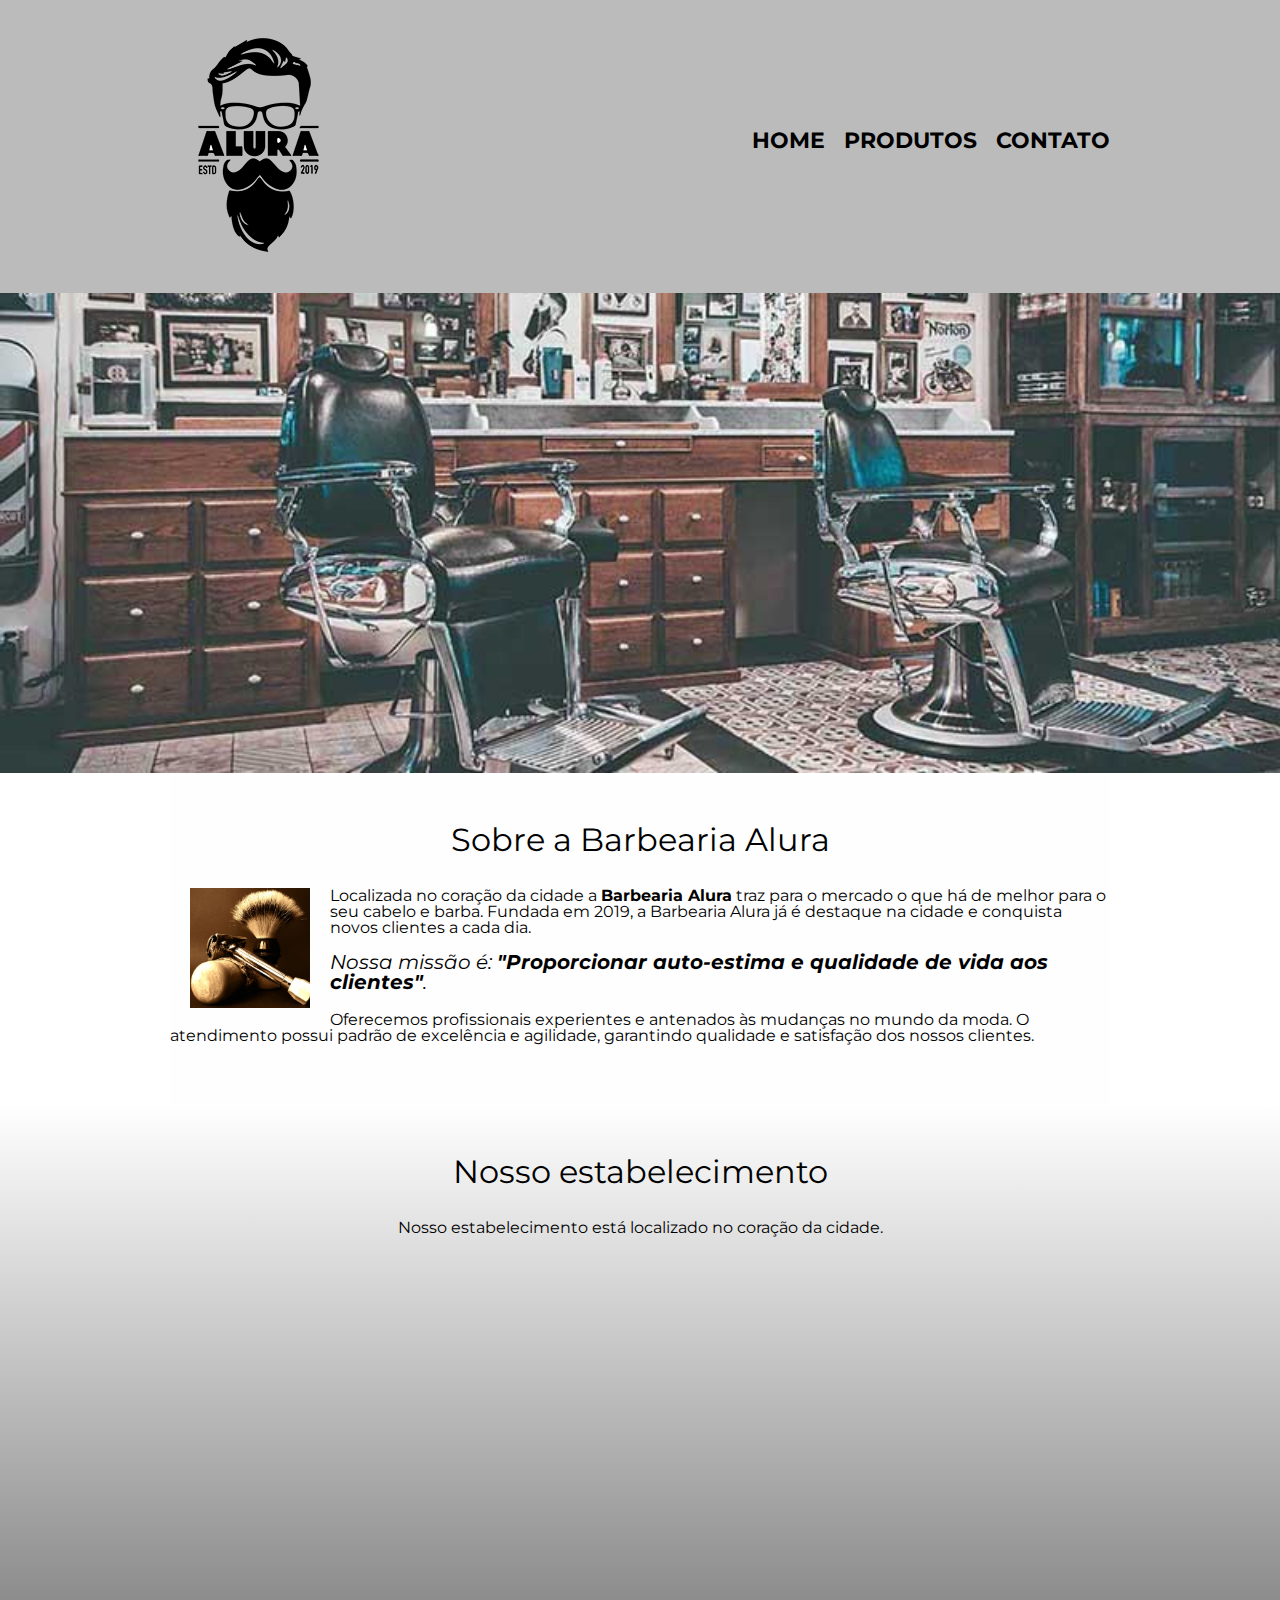
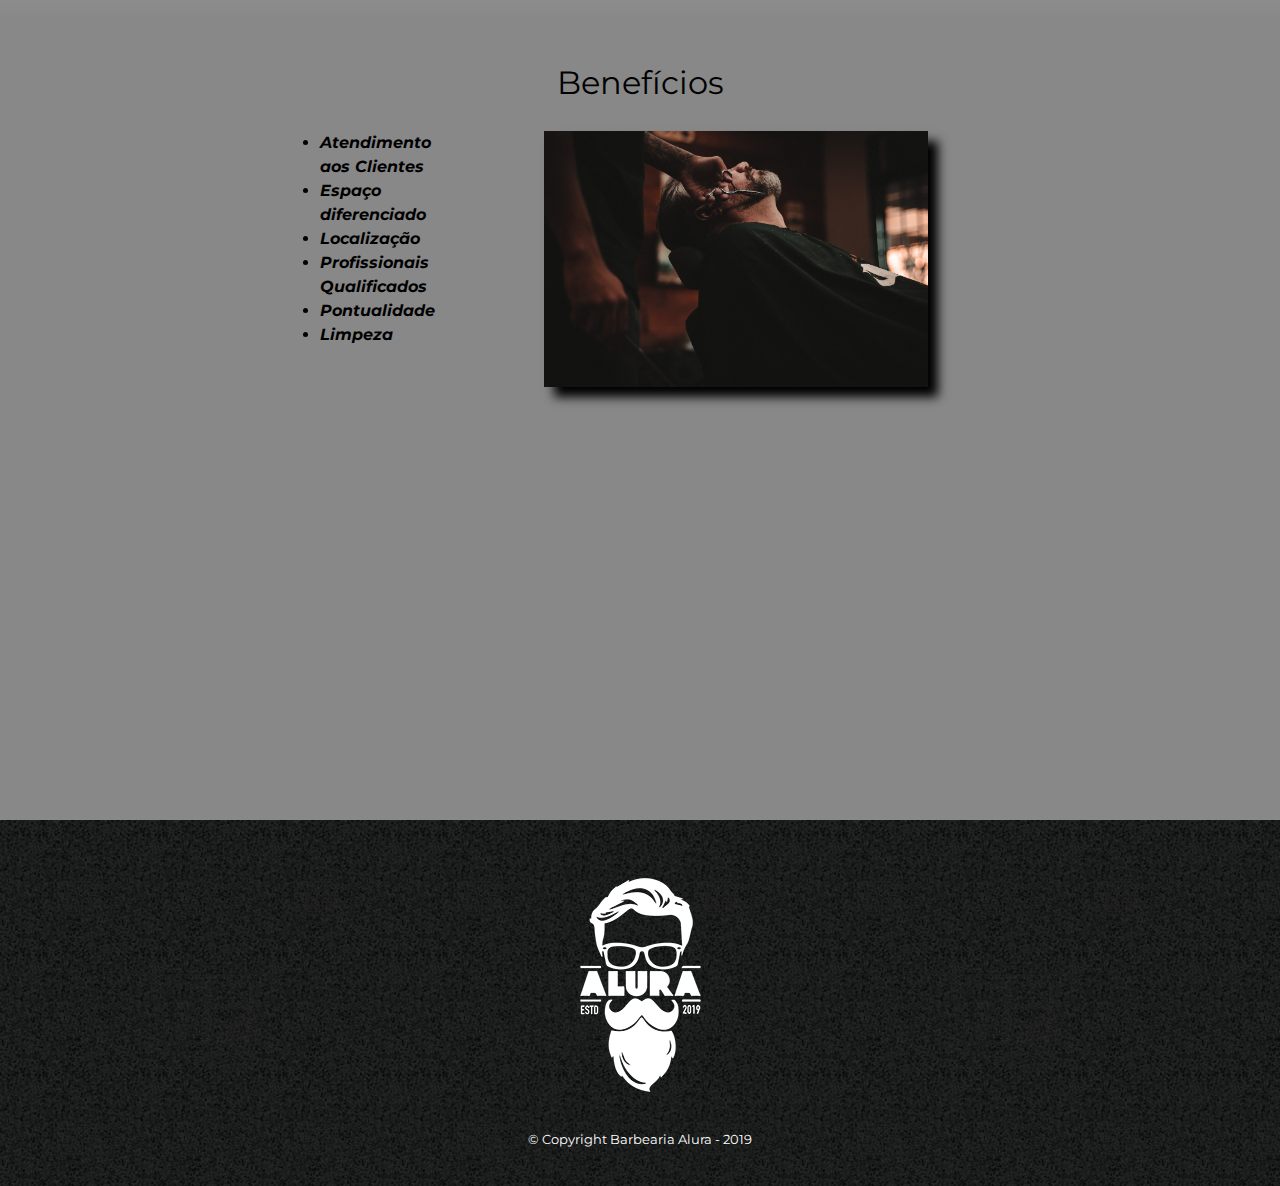
<file: index.html>
<!DOCTYPE html>
<html lang="pt-br">
<head>
    <meta charset="UTF-8">
    <meta http-equiv="X-UA-Compatible" content="IE=edge">
    <meta name="viewport" content="width=device-width, initial-scale=1.0">

    <link rel="icon" href="./assets/img/icon.png" type="image/png">
    <link rel="stylesheet" href="./assets/css/reset.css">
    <link rel="stylesheet" href="./assets/css/style.css">
    <link href="https://fonts.googleapis.com/css?family=Montserrat&display=swap" rel="stylesheet">

    <title>Barbearia Alura</title>
</head>
<body>
    <header>
        <div class="caixa">
            <h1><img src="./assets/img/logo.png" alt="Desenho de um homem com barba e bigode, usando óculos, cabelo com 
            topete e o nome 'Alura' escrito no lugar do nariz" title="Logo da Barbearia Alura"></h1>

            <nav>
                <ul>
                    <li><a href="./index.html">Home</a></li>
                    <li><a href="./pages/produtos.html">Produtos</a></li>
                    <li><a href="./pages/contato.html">Contato</a></li>
                </ul>
            </nav>
        </div>
    </header>

    <img class="banner" src="./assets/img/index/banner.jpg" alt="Foto mostrando duas cadeiras de barbearia com diversas fotos na 
    parede ao fundo" title="Foto de uma barbearia">

    <main>

        <section class="principal">
            <h2 class="titulo-principal">Sobre a Barbearia Alura</h2>

            <img src="./assets/img/index/utensilios.jpg" alt="Foto de utensilios que o barbeiro usa para fazer barba" 
            title="Foto de utensilios de barbeiro" class="utensilios">

            <p>Localizada no coração da cidade a <strong>Barbearia Alura</strong> traz para o mercado o que há de melhor para o seu cabelo e barba. 
            Fundada em 2019, a Barbearia Alura já é destaque na cidade e conquista novos clientes a cada dia.</p>

            <p id="paragrafo-nossa-missao"><em>Nossa missão é: <strong>"Proporcionar auto-estima e qualidade de vida aos clientes"</strong>.</em></p>

            <p>Oferecemos profissionais experientes e antenados às mudanças no mundo da moda. O atendimento possui padrão de excelência e 
            agilidade, garantindo qualidade e satisfação dos nossos clientes.</p>
        </section>

        <section class="mapa">
            <h3 class="titulo-principal">Nosso estabelecimento</h3>

            <p>Nosso estabelecimento está localizado no coração da cidade.</p>

            <div class="mapa-conteudo">
                <iframe src="https://www.google.com/maps/embed?pb=!1m18!1m12!1m3!1d3656.4483278365396!2d-46.63466568562861!3d-23
                .588249068469487!2m3!1f0!2f0!3f0!3m2!1i1024!2i768!4f13.1!3m3!1m2!1s0x94ce5a2b2ed7f3a1%3A0xab35da2f5ca62674!2sCae
                lum!5e0!3m2!1spt-BR!2sbr!4v1568814489656!5m2!1spt-BR!2sbr" width="100%" height="300" frameborder="0" style="border:0;"
                allowfullscreen=""></iframe>
            </div>
        </section>

        <section class="beneficios">
            <h3 class="titulo-principal">Benefícios</h3>

            <div class="conteudo-beneficios">
                <ul class="lista-beneficios">
                    <li class="itens">Atendimento aos Clientes</li>
                    <li class="itens">Espaço diferenciado</li>
                    <li class="itens">Localização</li>
                    <li class="itens">Profissionais Qualificados</li>
                    <li class="itens">Pontualidade</li>
                    <li class="itens">Limpeza</li>
                </ul><img class="imagembeneficios" src="./assets/img/index/beneficios.jpg" alt="Foto de um homem tendo sua barba 
                aparada com uma tesoura" title="Homem fazendo a barba">

                <div class="video">
                    <iframe width="100%" height="315" src="https://www.youtube.com/embed/wcVVXUV0YUY" frameborder="0" 
                    allow="accelerometer; autoplay; encrypted-media; gyroscope; picture-in-picture" allowfullscreen></iframe>
                </div>
            </div>
        </section>
    </main>

    <footer>
        <img src="./assets/img/logo-branco.png" alt="Dsenho de um homem com barba e bigode, usando óculos, cabelo com 
        topete e o nome 'Alura' escrito no lugar do nariz">

        <p class="copyright">&copy; Copyright Barbearia Alura - 2019</p>
    </footer>
</body>
</html>
</file>
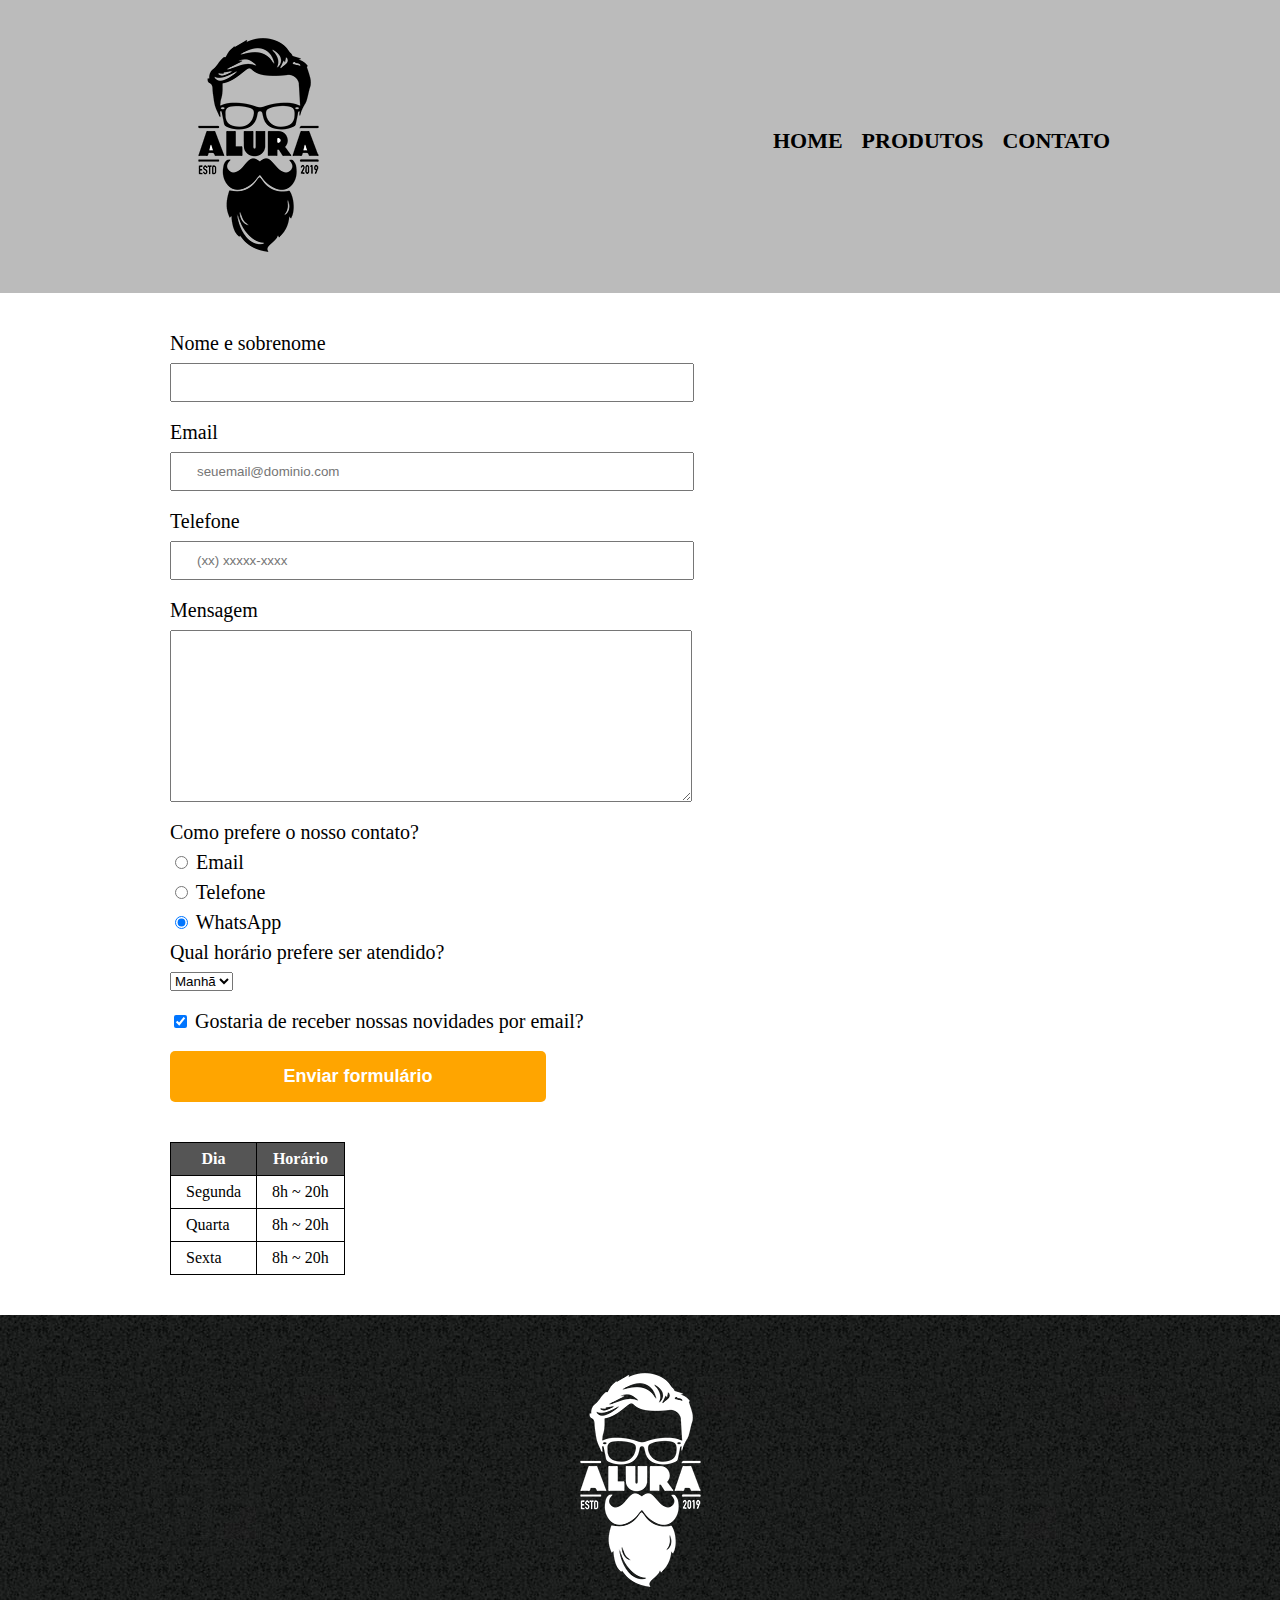
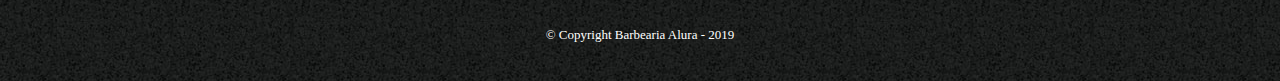
<file: pages/contato.html>
<!DOCTYPE html>
<html lang="pt-br">
<head>
    <meta charset="UTF-8">
    <meta http-equiv="X-UA-Compatible" content="IE=edge">
    <meta name="viewport" content="width=device-width, initial-scale=1.0">

    <link rel="icon" href="../assets/img/icon.png" type="image/png">
    <link rel="stylesheet" href="../assets/css/reset.css">
    <link rel="stylesheet" href="../assets/css/contato.css">

    <title>Contato - Barbearia Alura</title>
</head>
<body>
    <header>
        <div class="caixa">
            <h1><img src="../assets/img/logo.png" alt="Desenho de um homem com barba e bigode, usando óculos, cabelo com 
            topete e o nome 'Alura' escrito no lugar do nariz" title="Logo da Barbearia Alura"></h1>

            <nav>
                <ul>
                    <li><a href="../index.html" title="Link para a página principal">Home</a></li>
                    <li><a href="./produtos.html" title="Link para a página de produtos">Produtos</a></li>
                    <li><a href="./contato.html" title="Link para a página de contato">Contato</a></li>
                </ul>
            </nav>
        </div>
    </header>

    <main>
        <form action="">
            <label for="nomesobrenome">Nome e sobrenome</label>
            <input class="input-padrao" type="text" name="" id="nomesobrenome" required>

            <label for="email">Email</label>
            <input class="input-padrao" type="email" name="" id="email" required placeholder="seuemail@dominio.com">

            <label for="telefone">Telefone</label>
            <input class="input-padrao" type="tel" name="" id="telefone" required placeholder="(xx) xxxxx-xxxx">

            <label for="mensagem">Mensagem</label>
            <textarea class="input-padrao" name="" id="mensagem" cols="70" rows="10" required></textarea>

            <fieldset>
                <legend>Como prefere o nosso contato?</legend>
                <label for="radio-email">
                    <input type="radio" name="contato" id="radio-email" value="email">
                    Email
                </label>

                <label for="radio-telefone">
                    <input type="radio" name="contato" id="radio-telefone" value="telefone">
                    Telefone
                </label>

                <label for="radio-whatsapp">
                    <input type="radio" name="contato" id="radio-whatsapp" value="whatsapp" checked>
                    WhatsApp
                </label>
            </fieldset>

            <fieldset>
                <legend>Qual horário prefere ser atendido?</legend>
                <select>
                    <option>Manhã</option>
                    <option>Tarde</option>
                    <option>Noite</option>
                </select>
            </fieldset>

            <label for="checkbox" class="checkbox">
                <input type="checkbox" name="" id="checkbox" checked>
                Gostaria de receber nossas novidades por email?
            </label>

            <input type="submit" value="Enviar formulário" class="enviar">
        </form>

        <table>
            <thead>
                <tr>
                    <th>Dia</th>
                    <th>Horário</th>
                </tr>
            </thead>
            <tbody>
                <tr>
                    <td>Segunda</td>
                    <td>8h ~ 20h</td>
                </tr>
                <tr>
                    <td>Quarta</td>
                    <td>8h ~ 20h</td>
                </tr>
                <tr>
                    <td>Sexta</td>
                    <td>8h ~ 20h</td>
                </tr>
            </tbody>
        </table>
    </main>

    <footer>
        <img src="../assets/img/logo-branco.png" alt="Dsenho de um homem com barba e bigode, usando óculos, cabelo com 
        topete e o nome 'Alura' escrito no lugar do nariz">
        <p class="copyright">&copy; Copyright Barbearia Alura - 2019</p>
    </footer>
</body>
</html>
</file>
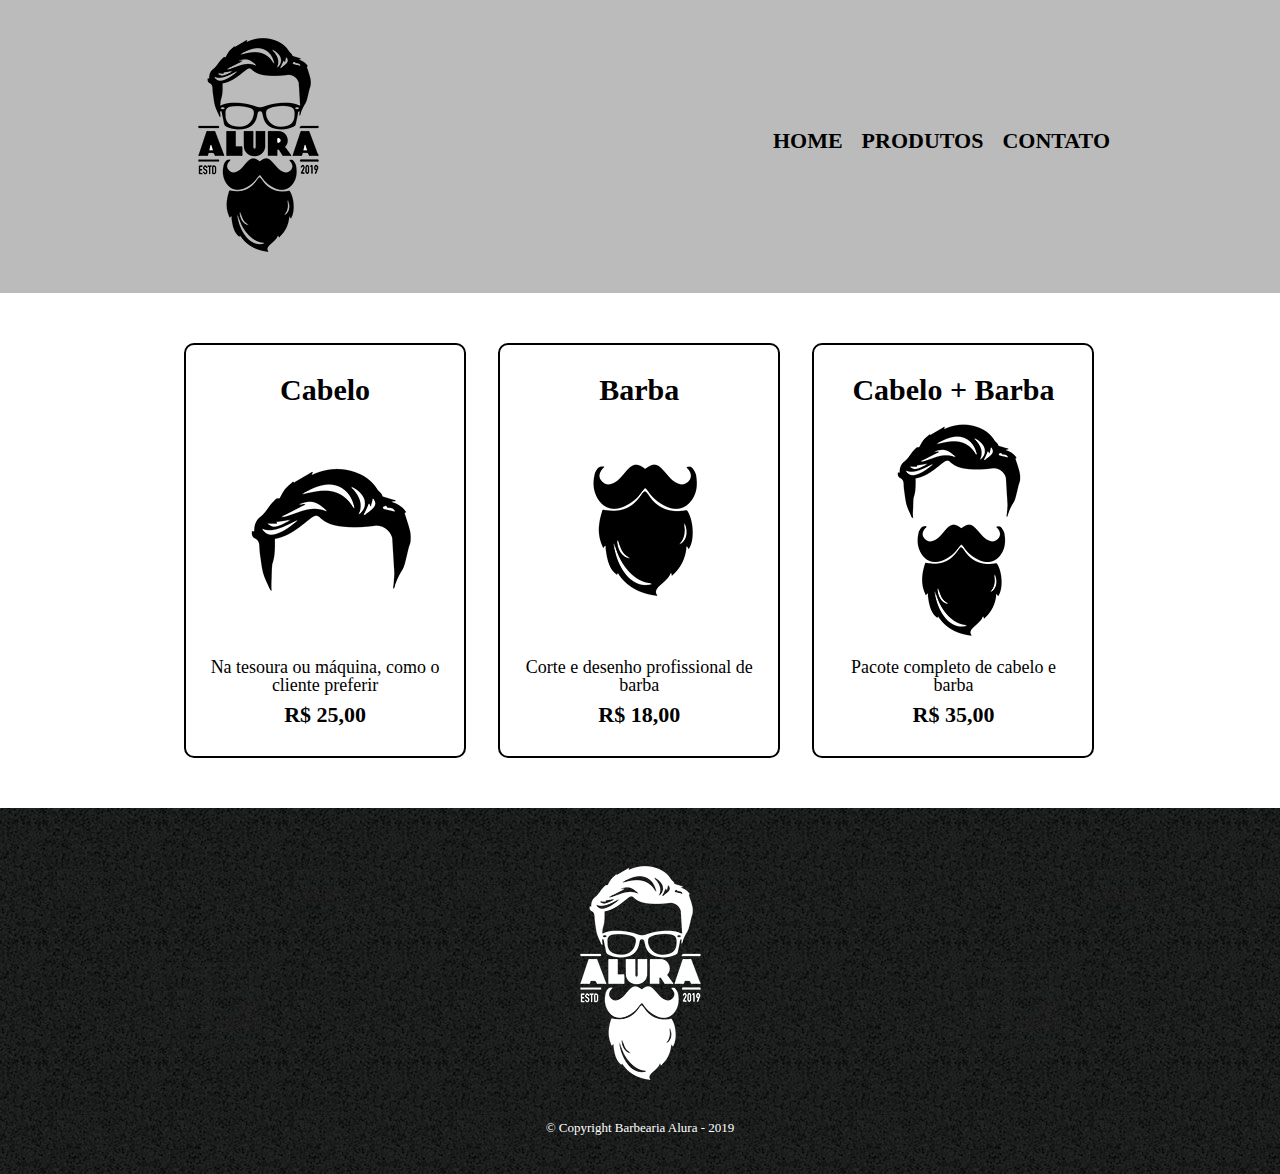
<file: pages/produtos.html>
<!DOCTYPE html>
<html lang="pt-br">
<head>
    <meta charset="UTF-8">
    <meta http-equiv="X-UA-Compatible" content="IE=edge">
    <meta name="viewport" content="width=device-width, initial-scale=1.0">

    <link rel="icon" href="../assets/img/icon.png" type="image/png">
    <link rel="stylesheet" href="../assets/css/reset.css">
    <link rel="stylesheet" href="../assets/css/produtos.css">

    <title>Produtos - Barbearia Alura</title>
</head>
<body>
    <header>
        <div class="caixa">
            <h1><img src="../assets/img/logo.png" alt="Desenho de um homem com barba e bigode, usando óculos, cabelo com 
            topete e o nome 'Alura' escrito no lugar do nariz" title="Logo da Barbearia Alura"></h1>

            <nav>
                <ul>
                    <li><a href="../index.html" title="Link para a página principal">Home</a></li>
                    <li><a href="./produtos.html" title="Link para a página de produtos">Produtos</a></li>
                    <li><a href="../pages/contato.html" title="Link para a página de contato">Contato</a></li>
                </ul>
            </nav>
        </div>
    </header>

    <main>
        <ul class="produtos">
            <li>
                <h2>Cabelo</h2>
                <img src="../assets/img/produtos/cabelo.jpg" alt="Desenho de um cabelo masculino">
                <p class="produto-descricao">Na tesoura ou máquina, como o cliente preferir</p>
                <p class="produto-preco">R$ 25,00</p>
            </li>
            <li>
                <h2>Barba</h2>
                <img src="../assets/img/produtos/barba.jpg" alt="Desenho de uma barba e bigode">
                <p class="produto-descricao">Corte e desenho profissional de barba</p>
                <p class="produto-preco">R$ 18,00</p>
            </li>
            <li>
                <h2>Cabelo + Barba</h2>
                <img src="../assets/img/produtos/cabelo+barba.jpg" alt="Desenho de um cabelo masculino, barba e bigode">
                <p class="produto-descricao">Pacote completo de cabelo e barba</p>
                <p class="produto-preco">R$ 35,00</p>
            </li>
        </ul>
    </main>

    <footer>
        <img src="../assets/img/logo-branco.png" alt="Dsenho de um homem com barba e bigode, usando óculos, cabelo com 
        topete e o nome 'Alura' escrito no lugar do nariz">
        <p class="copyright">&copy; Copyright Barbearia Alura - 2019</p>
    </footer>
</body>
</html>
</file>
<file: assets/css/style.css>
/* Configurações gerais */
body {
    font-family: 'Montserrat', sans-serif;
}

.titulo-principal {
    text-align: center;
    font-size: 2em;
    margin: 0 0 1em;
    clear: left;
}

/* Configuração header */

header {
    background-color: #BBBBBB;
    padding: 20px 0;
}

.caixa {
    position: relative;
    width: 940px;
    margin: 0 auto;
}

nav {
    position: absolute;
    top: 110px;
    right: 0;
}

nav li {
    display: inline;
    margin: 0 0 0 15px;
}

nav a {
    text-transform: uppercase;
    color: #000000;
    font-weight: bold;
    font-size: 22px;
    text-decoration: none;
}

nav a:hover {
    color: #C78C19;
    text-decoration: underline;
}

/* Configuração do banner */

.banner {
    width: 100%;
}

/* Configuração da sessão principal */

.principal {
    width: 940px;
    padding: 3em 0;
    margin: 0 auto;
    background: #FEFEFE;
}

.utensilios {
    width: 120px;
    float: left;
    margin: 0 20px;
    padding: 0 0 20px;
}

.principal p {
    margin: 0 0 1em;
}

.principal strong {
    font-weight: bold;
}

.principal em {
    font-style: italic;
}

#paragrafo-nossa-missao {
    font-size: 20px;
}

/* Configuração da sessão do mapa */

.mapa {
    padding: 3em 0;
    background: linear-gradient(#FEFEFE, #888888);
}

.mapa p {
    margin: 0 0 2em;
    text-align: center;
}

.mapa-conteudo {
    width: 940px;
    margin: 0 auto;
}

/* Configuração da sessão de benefícios */

.beneficios {
    padding: 3em 0;
    background: #888888;
}

.conteudo-beneficios {
    width: 640px;
    margin: 0 auto;
}

.beneficios ul {
    list-style: disc;
    display: inline-block;
    vertical-align: top;
    width: 20%;
    margin-right: 15%;
}

.itens {
    font-style: italic;
    font-weight: bold;
    line-height: 1.5;
}

.imagembeneficios {
    width: 60%;
    opacity: 1;
    transition: 400ms;
    box-shadow: 10px 10px 10px 0 #000000;
}
.imagembeneficios:hover {
    opacity: 0.3;
}

.video {
    width: 560px;
    margin: 2em auto;
}

/* Configuração do footer */

footer {
    text-align: center;
    background: url("../img/bg.jpg");
    padding: 40px 0;
}

.copyright {
    color: #ffffff;
    font-size: 13px;
    margin: 20px 0 0;
}

@media screen and (max-width: 480px) {
    .caixa, .principal, .conteudo-beneficios, .mapa-conteudo, .video {
        width: auto;
    }

    h1 {
        text-align: center;
    }

    nav {
        position: static;
    }

    .lista-beneficios, .imagembeneficios {
        width: 100%;        
    }

    .lista-beneficios {
        margin-bottom: 1em;
    }

    .lista-beneficios li {
        margin-left: 190%;
    }
}
</file>
<file: assets/css/contato.css>
/* Configurações gerais */

/* Configuração do header */

header {
    background-color: #BBBBBB;
    padding: 20px 0;
}

.caixa {
    position: relative;
    width: 940px;
    margin: 0 auto;
}

nav {
    position: absolute;
    top: 110px;
    right: 0;
}

nav li {
    display: inline;
    margin: 0 0 0 15px;
}

nav a {
    text-transform: uppercase;
    color: #000000;
    font-weight: bold;
    font-size: 22px;
    text-decoration: none;
}

nav a:hover {
    color: #C78C19;
    text-decoration: underline;
}

/* Configuração do conteudo da página */
/* Configuração do formulário */

main {
    width: 940px;
    margin: 0 auto;
}

form {
    margin: 40px 0;
}

form label, form legend {
    display: block;
    font-size: 20px;
    margin: 0 0 10px;
}

.input-padrao {
    display: block;
    margin: 0 0 20px;
    padding: 10px 25px;
    width: 50%;
}

.checkbox {
    margin: 20px 0;
}

.enviar {
    width: 40%;
    padding: 15px 0;
    background: orange;
    color: white;
    font-weight: bold;
    font-size: 18px;
    border: none;
    border-radius: 5px;
    transition: 1s all;
    cursor: pointer;
}

.enviar:hover {
    background: darkorange;
    transform: scale(1.2);
}

table {
    margin: 20px 0 40px;
}

thead {
    background: #555555;
    color: white;
    font-weight: bold;
}

td, th {
    border: 1px solid #000000;
    padding: 8px 15px;
}

/* Configuração do footer */

footer {
    text-align: center;
    background: url("../img/bg.jpg");
    padding: 40px 0;
}

.copyright {
    color: #FFFFFF;
    font-size: 13px;
    margin: 20px 0 0;
}

@media screen and (max-width: 480px) {
    .caixa, main {
        width: auto;
    }

    .caixa h1 {
        text-align: center;
    }

    nav {
        position: static;
    }

    main form {
        padding-left: 2em;
    }

    main table {
        margin: 20px auto 40px;
    }
}
</file>
<file: assets/css/produtos.css>
/* Configurações gerais */

/* Configuração do header */

header {
    background-color: #BBBBBB;
    padding: 20px 0;
}

.caixa {
    position: relative;
    width: 940px;
    margin: 0 auto;
}

nav {
    position: absolute;
    top: 110px;
    right: 0;
}

nav li {
    display: inline;
    margin: 0 0 0 15px;
}

nav a {
    text-transform: uppercase;
    color: #000000;
    font-weight: bold;
    font-size: 22px;
    text-decoration: none;
}

nav a:hover {
    color: #C78C19;
    text-decoration: underline;
}

/* Configuração da sessão de produtos */

.produtos {
    width: 940px;
    margin: 0 auto;
    padding: 50px 0;
}

.produtos li {
    display: inline-block;
    text-align: center;
    width: 30%;
    vertical-align: top;
    margin: 0 1.5%;
    padding: 30px 20px;
    box-sizing: border-box;
    border: 2px solid #000000;
    border-radius: 10px;
}

.produtos li:hover {
    border-color: #C78C19;
}

.produtos li:hover h2 {
    font-size: 34px;
}

.produtos li:active {
    border-color: #088C19;
}

.produtos h2 {
    font-size: 30px;
    font-weight: bold;
}

.produto-descricao {
    font-size: 18px;
}

.produto-preco {
    font-size: 22px;
    font-weight: bold;
    margin-top: 10px;
}

/* Configuração do footer */

footer {
    text-align: center;
    background: url("../img/bg.jpg");
    padding: 40px 0;
}

.copyright {
    color: #FFFFFF;
    font-size: 13px;
    margin: 20px 0 0;
}

@media screen and (max-width: 480px) {
    .caixa, .produtos {
        width: auto;
    }

    .caixa h1 {
        text-align: center;
    }

    nav {
        position: static;
    }

    .produtos li {
        width: 90%;
        margin: 0 1em 1em;
    }
}
</file>
